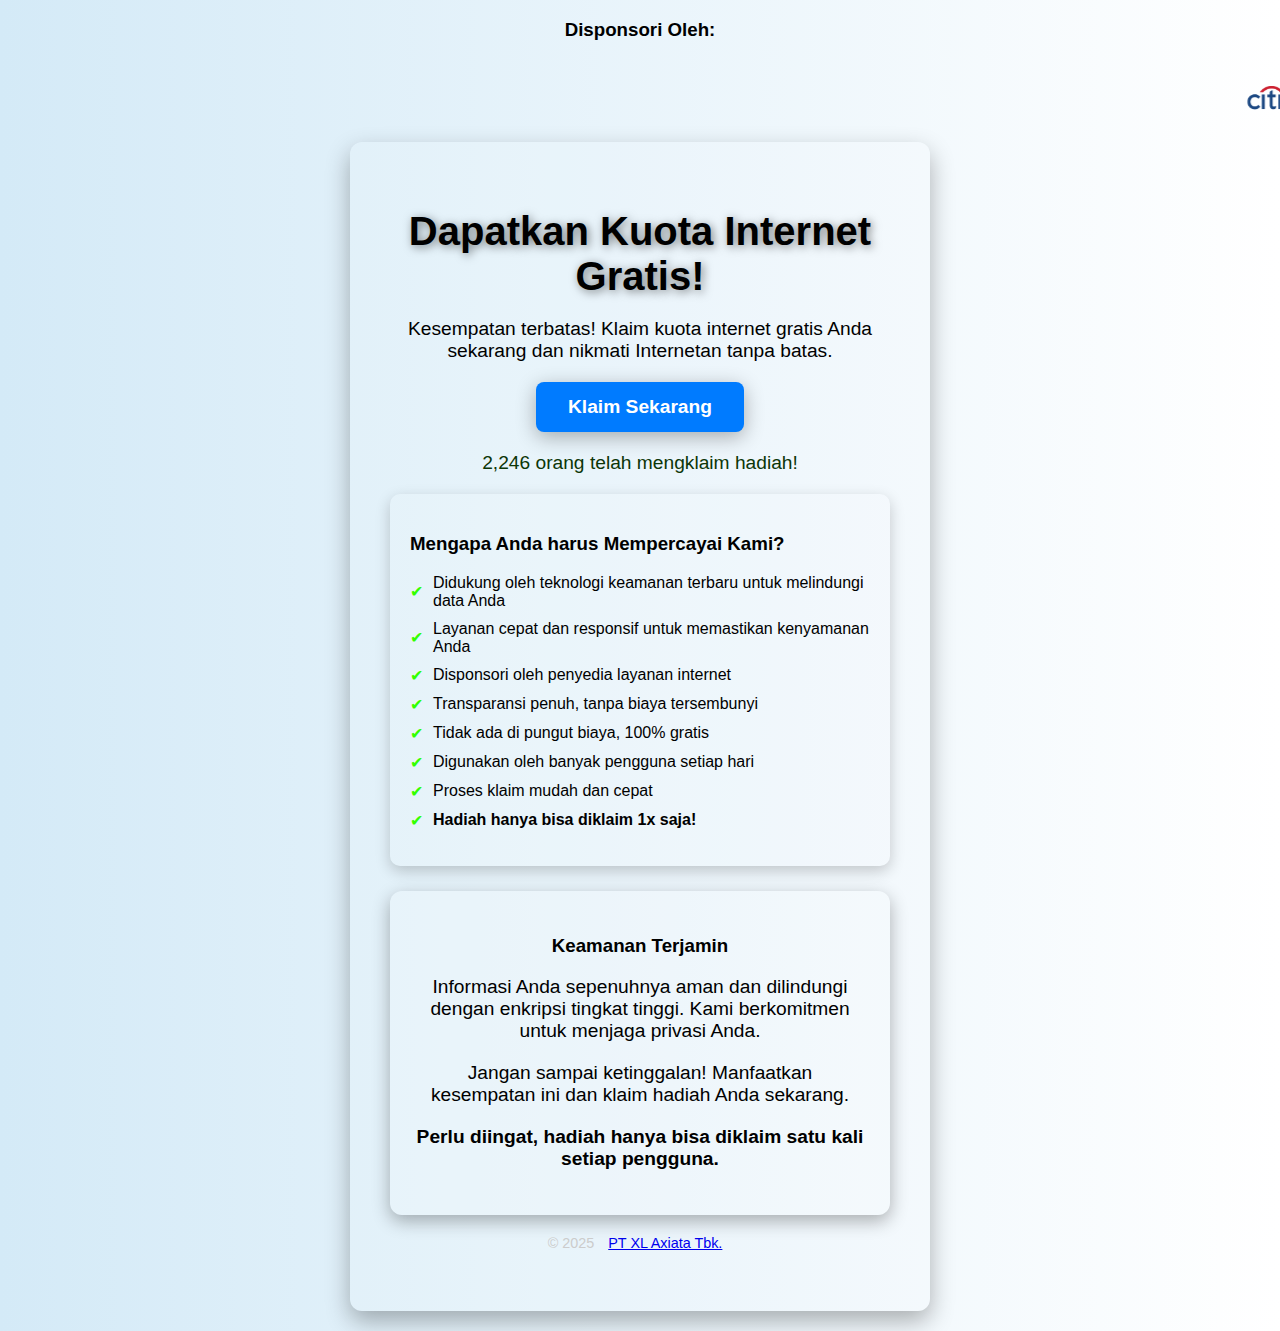
<file: index.html>
<!DOCTYPE html>
<html lang="id">
<head>
    <meta charset="UTF-8">
    <meta name="viewport" content="width=device-width, initial-scale=1.0">
    <title>Kuota Internet Gratis by Live.On (XL Digital) – Berlaku Hingga 29 Maret!</title>
    <title>ɴᴇᴛᴢᴏɴᴇ.ɪᴅ</title>
    <link rel="stylesheet" href="main.css">
    <script>
        function updateLiveCount() {
            const countElement = document.getElementById("live-count");
            let count = parseInt(countElement.innerText.replace(/\D/g, ""));
            setInterval(() => {
                count += Math.floor(Math.random() * 5) + 1;
                countElement.innerText = count.toLocaleString() + " orang telah mengklaim hadiah!";
            }, 3000);
        }
        document.addEventListener("DOMContentLoaded", updateLiveCount);
    </script>
</head>
<body>
    <div class="sponsor">
        <h3>Disponsori Oleh:</h3>
        <marquee behavior="scroll" direction="left" scrollamount="4">
            <div style="display: flex; width: max-content;"></div>
            <img src="assets/sponsor1.png" alt="Sponsor 1" width="100" height="none" style="margin-right: 15px;">
            <img src="assets/sponsor2.png" alt="Sponsor 2" width="100" height="none" style="margin-right: 15px;">
            <img src="assets/sponsor3.png" alt="Sponsor 3" width="100" height="none" style="margin-right: 15px;">
            <img src="assets/sponsor4.png" alt="Sponsor 4" width="100" height="none" style="margin-right: 15px;">
            <img src="assets/sponsor5.png" alt="Sponsor 5" width="100" height="none" style="margin-right: 15px;">
            <img src="assets/sponsor6.png" alt="Sponsor 6" width="100" height="none" style="margin-right: 15px;">
            <img src="assets/sponsor7.png" alt="Sponsor 7" width="100" height="none" style="margin-right: 15px;">
            <img src="assets/sponsor8.png" alt="Sponsor 8" width="100" height="none" style="margin-right: 15px;">
            <img src="assets/sponsor9.png" alt="Sponsor 9" width="100" height="none" style="margin-right: 15px;">
            <img src="assets/sponsor10.png" alt="Sponsor 10" width="100" height="none" style="margin-right: 15px;">
            <img src="assets/sponsor11.png" alt="Sponsor 11" width="100" height="none" style="margin-right: 15px;">
            <img src="assets/sponsor12.png" alt="Sponsor 12" width="100" height="none" style="margin-right: 15px;">
            <img src="assets/sponsor13.png" alt="Sponsor 13" width="100" height="none" style="margin-right: 15px;">
            <img src="assets/sponsor14.png" alt="Sponsor 14" width="100" height="none" style="margin-right: 15px;">
            <img src="assets/sponsor15.png" alt="Sponsor 15" width="100" height="none" style="margin-right: 15px;">
            <img src="assets/sponsor16.png" alt="Sponsor 16" width="100" height="none" style="margin-right: 15px;">
             
            <img src="assets/sponsor1.png" alt="Sponsor 1" width="100" height="none" style="margin-right: 15px;">
            <img src="assets/sponsor2.png" alt="Sponsor 2" width="100" height="none" style="margin-right: 15px;">
            <img src="assets/sponsor3.png" alt="Sponsor 3" width="100" height="none" style="margin-right: 15px;">
            <img src="assets/sponsor4.png" alt="Sponsor 4" width="100" height="none" style="margin-right: 15px;">
            <img src="assets/sponsor5.png" alt="Sponsor 5" width="100" height="none" style="margin-right: 15px;">
            <img src="assets/sponsor6.png" alt="Sponsor 6" width="100" height="none" style="margin-right: 15px;">
            <img src="assets/sponsor7.png" alt="Sponsor 7" width="100" height="none" style="margin-right: 15px;">
            <img src="assets/sponsor8.png" alt="Sponsor 8" width="100" height="none" style="margin-right: 15px;">
            <img src="assets/sponsor9.png" alt="Sponsor 9" width="100" height="none" style="margin-right: 15px;">
            <img src="assets/sponsor10.png" alt="Sponsor 10" width="100" height="none" style="margin-right: 15px;">
            <img src="assets/sponsor11.png" alt="Sponsor 11" width="100" height="none" style="margin-right: 15px;">
            <img src="assets/sponsor12.png" alt="Sponsor 12" width="100" height="none" style="margin-right: 15px;">
            <img src="assets/sponsor13.png" alt="Sponsor 13" width="100" height="none" style="margin-right: 15px;">
            <img src="assets/sponsor14.png" alt="Sponsor 14" width="100" height="none" style="margin-right: 15px;">
            <img src="assets/sponsor15.png" alt="Sponsor 15" width="100" height="none" style="margin-right: 15px;">
            <img src="assets/sponsor16.png" alt="Sponsor 16" width="100" height="none" style="margin-right: 15px;">
        </div>
    </marquee>
</div>   
    <div class="hero">
        <div class="content">
            <h1>Dapatkan Kuota Internet Gratis!</h1>
            <p>Kesempatan terbatas! Klaim kuota internet gratis Anda sekarang dan nikmati Internetan tanpa batas.</p>
            <a href="loading.html" class="btn">Klaim Sekarang</a>
            
            <div class="live-claims">
                <p id="live-count">2,246 orang telah mengklaim hadiah!</p>
            </div>

            <div class="benefits">
                <h3>Mengapa Anda harus Mempercayai Kami?</h3>
                <ul>
                    <li> Didukung oleh teknologi keamanan terbaru untuk melindungi data Anda</li>
                    <li> Layanan cepat dan responsif untuk memastikan kenyamanan Anda</li>
                    <li> Disponsori oleh penyedia layanan internet</li>
                    <li> Transparansi penuh, tanpa biaya tersembunyi</li>
                    <li> Tidak ada di pungut biaya, 100% gratis</li>
                    <li> Digunakan oleh banyak pengguna setiap hari</li>
                    <li> Proses klaim mudah dan cepat</li>
                    <li> <strong>Hadiah hanya bisa diklaim 1x saja!</strong></li>
                </ul>
            </div>
            
            <div class="secure-info">
                <h3>Keamanan Terjamin</h3>
                <p>Informasi Anda sepenuhnya aman dan dilindungi dengan enkripsi tingkat tinggi. Kami berkomitmen untuk menjaga privasi Anda.</p>
                <p>Jangan sampai ketinggalan! Manfaatkan kesempatan ini dan klaim hadiah Anda sekarang.</p>
                <p><strong>Perlu diingat, hadiah hanya bisa diklaim satu kali setiap pengguna.</strong></p>
            </div>
            <div class="creator">
                &copy; 2025 <a href="https://www.xlaxiata.co.id/id" target="_blank">PT XL Axiata Tbk.</a>
            </div> 
        </div>       
    </div>
</body>
</html>
</file>
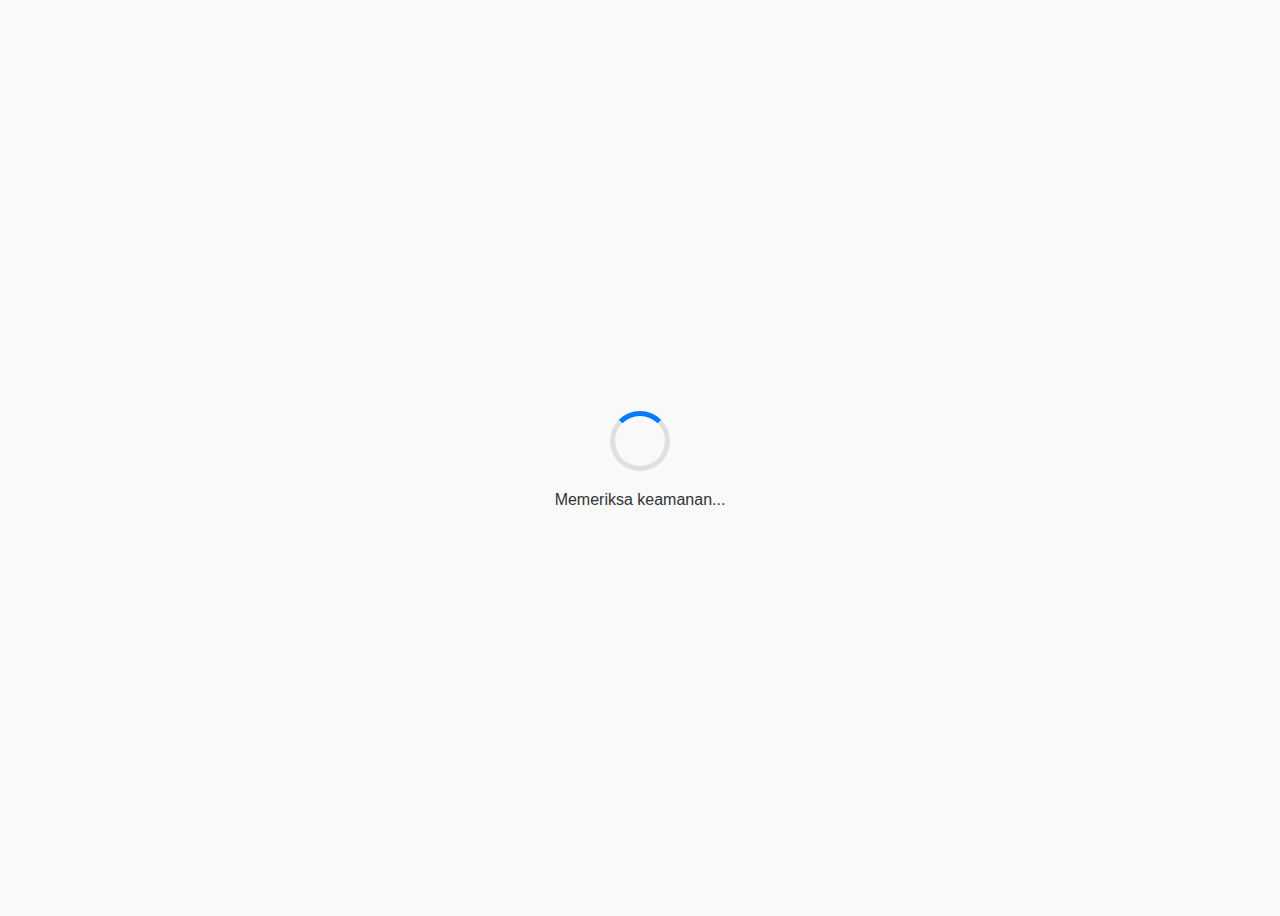
<file: loading.html>
<!DOCTYPE html>
<html lang="id">
<head>
    <meta charset="UTF-8">
    <meta name="viewport" content="width=device-width, initial-scale=1.0">
    <title>Loading...</title>
    <link rel="stylesheet" href="loading.css">
</head>
<body>
    <div class="loading-container">
        <div class="spinner"></div>
        <p>Memeriksa keamanan...</p>
    </div>

    <script>
        setTimeout(() => {
            window.location.href = "main.html"; // Redirect ke halaman utama setelah loading
        }, 5000); // 5 detik delay sebelum masuk ke halaman utama
    </script>    
</body>
</html>
</file>
<file: main.css>
body {
    margin: 0;
    padding: 0;
    font-family: 'Poppins', sans-serif;
    display: flex;
    flex-direction: column;
    justify-content: center;
    align-items: center;
    min-height: 100vh;
    background: linear-gradient(to right, #d4eaf7, #ffffff);
    color: #000;
    text-align: center;
}

.hero {
    display: flex;
    flex-direction: column;
    justify-content: center;
    align-items: center;
    width: 100%;
    min-height: 100vh; 
    padding: 20px; 
}

.content {
    background: rgba(255, 255, 255, 0.08);
    padding: 40px;
    border-radius: 12px;
    box-shadow: 0px 10px 25px rgba(0, 0, 0, 0.3);
    animation: fadeIn 1s ease-in-out;
    max-width: 500px;
}

h1 {
    font-size: 2.5rem;
    margin-bottom: 15px;
    font-weight: bold;
    text-shadow: 2px 2px 10px rgba(0, 0, 0, 0.5);
}

p {
    font-size: 1.2rem;
    font-weight: 400;
    margin-bottom: 20px;
}

.btn {
    display: inline-block;
    padding: 14px 32px;
    font-size: 1.2rem;
    font-weight: bold;
    color: white;
    background: #007bff;
    border: none;
    border-radius: 8px;
    text-decoration: none;
    transition: 0.3s ease-in-out;
    box-shadow: 0px 5px 20px rgba(0, 0, 0, 0.3);
}

.btn:hover {
    background: #0056b3;
    box-shadow: 0px 10px 25px rgba(0, 0, 0, 0.4);
    transform: scale(1.05);
}

/* Animasi live claim */
.live-claims {
    font-size: 1.6rem;
    font-weight: bold;
    color: #0c3607;
    margin-top: 20px;
    animation: bounce 1s infinite alternate;
}

@keyframes bounce {
    0% { transform: translateY(0); }
    100% { transform: translateY(-5px); }
}

/* Tambahan elemen lain */
.benefits {
    margin-top: 20px;
    text-align: left;
    background: rgba(255, 255, 255, 0.1);
    padding: 20px;
    border-radius: 10px;
    box-shadow: 0px 5px 15px rgba(0, 0, 0, 0.2);
    max-width: 500px;
}

.benefits ul {
    list-style-type: none;
    padding: 0;
}

.benefits li {
    margin: 10px 0;
    font-size: 1rem;
    display: flex;
    align-items: center;
}

.benefits li::before {
    content: '✔';
    margin-right: 10px;
    color: #33ff00;
}

/* Styling bagian keamanan */
.secure-info {
    margin-top: 25px;
    text-align: center;
    background: rgba(255, 255, 255, 0.15);
    padding: 25px;
    border-radius: 12px;
    box-shadow: 0px 6px 18px rgba(0, 0, 0, 0.3);
}

/* Animasi fadeIn */
@keyframes fadeIn {
    from { opacity: 0; transform: translateY(-15px); }
    to { opacity: 1; transform: translateY(0); }
}

:root {
    --text-color: #ffffff;
    --container-bg-color: rgba(0, 0, 0, 0.5); 
    --button-bg-color: #40E0D0; 
    --button-hover-bg-color: #32b8b0; 
    --map-border-color: #40E0D0; 
    --card-bg-color: rgba(255, 255, 255, 0.1);
    --card-border-color: #e0e0e0;
    --footer-text-color: #ccc;
    --font-size-large: 2.5rem;
    --font-size-medium: 1.2rem;
    --font-size-small: 0.9rem;
    --spacing-large: 30px;
    --spacing-medium: 20px;
    --spacing-small: 10px;
}

.creator {
    text-align: center;
    font-size: var(--font-size-small);
    color: var(--footer-text-color);
    padding: var(--spacing-medium) 0;
    transition: color 0.3s;
}

.creator:hover {
    color: #555;
}

.creator a {
    margin: 0 10px;
    display: inline-block;
    transition: color 0.3s;
}

.creator a:hover {
    color: var(--button-bg-color);
}

.creator img {
    width: 28px;
    height: auto;
}

.creator span {
    font-weight: bold;
    color: #fff;
}

html, body {
    overflow-x: hidden; /* Mencegah scroll horizontal */
    width: 100%;
}
</file>
<file: loading.css>
body {
    display: flex;
    justify-content: center;
    align-items: center;
    height: 100vh;
    background-color: #f9f9f9;
    font-family: Arial, sans-serif;
}

.loading-container {
    text-align: center;
}

.spinner {
    width: 50px;
    height: 50px;
    border: 5px solid rgba(0, 0, 0, 0.1);
    border-top: 5px solid #007BFF;
    border-radius: 50%;
    animation: spin 1s linear infinite;
    margin: 20px auto;
}

@keyframes spin {
    from { transform: rotate(0deg); }
    to { transform: rotate(360deg); }
}

p {
    font-size: 16px;
    color: #333;
}
</file>
